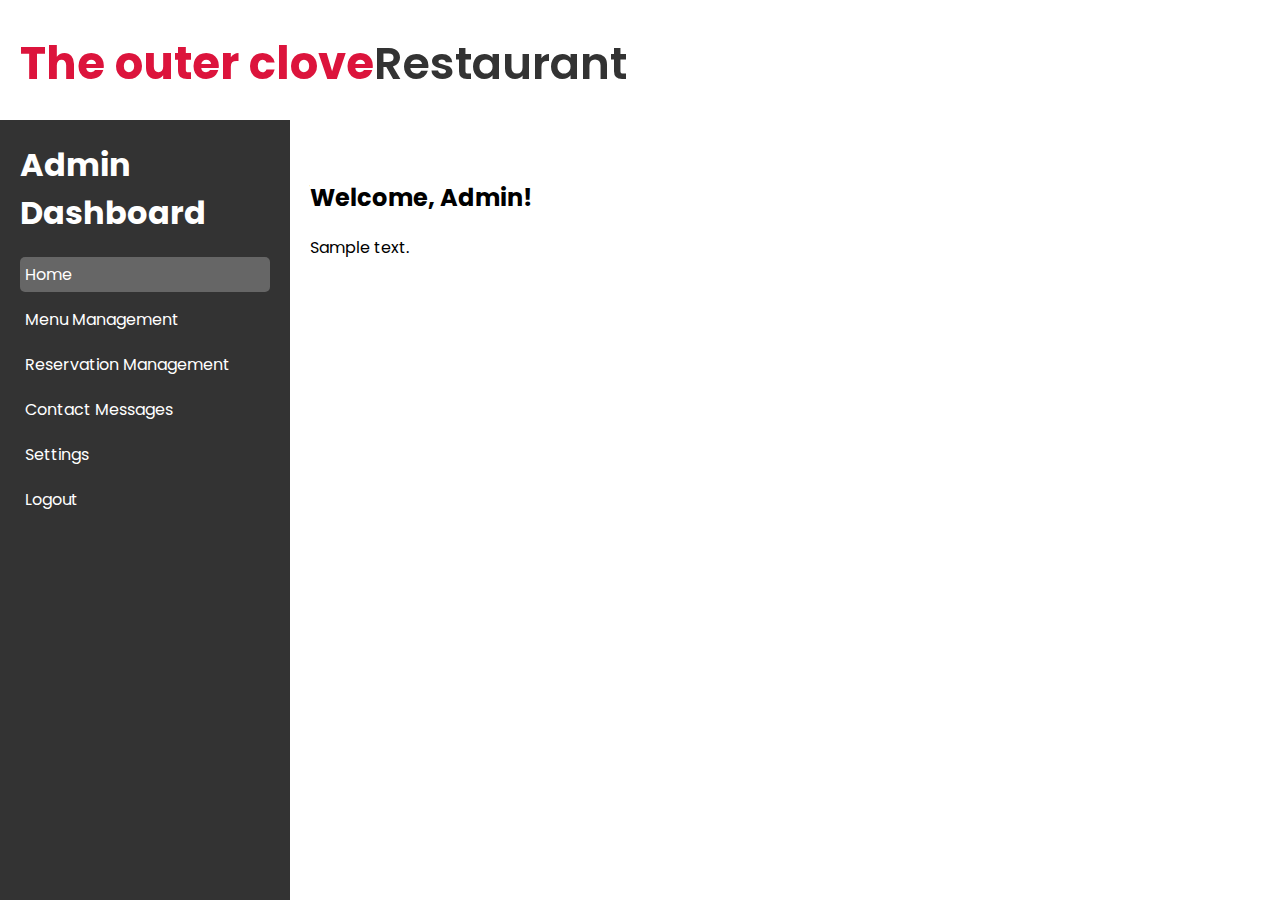
<file: Admin.php.html>
<!DOCTYPE html>
<html>
<head>
  <title>Admin Dashboard</title>
  <link rel="stylesheet" type="text/css" href="css/Admin.css">
</head>
<body>
  <div class="header">
	<h1 class="title"><span>The outer clove</span>Restaurant</h1>
  </div>
  <div class="sidebar">
    <h1>Admin Dashboard</h1>
    <ul>
      <li><a href="#" class="active">Home</a></li>
      <li><a href="#">Menu Management</a></li>
      <li><a href="#">Reservation Management</a></li>
      <li><a href="#">Contact Messages</a></li>
      <li><a href="#">Settings</a></li>
      <li><a href="Login.php">Logout</a></li>
    </ul>
  </div>
  <div class="content">
    <h2>Welcome, Admin!</h2>
    <p>Sample text.</p>
  </div>
</body>
</html>
</file>
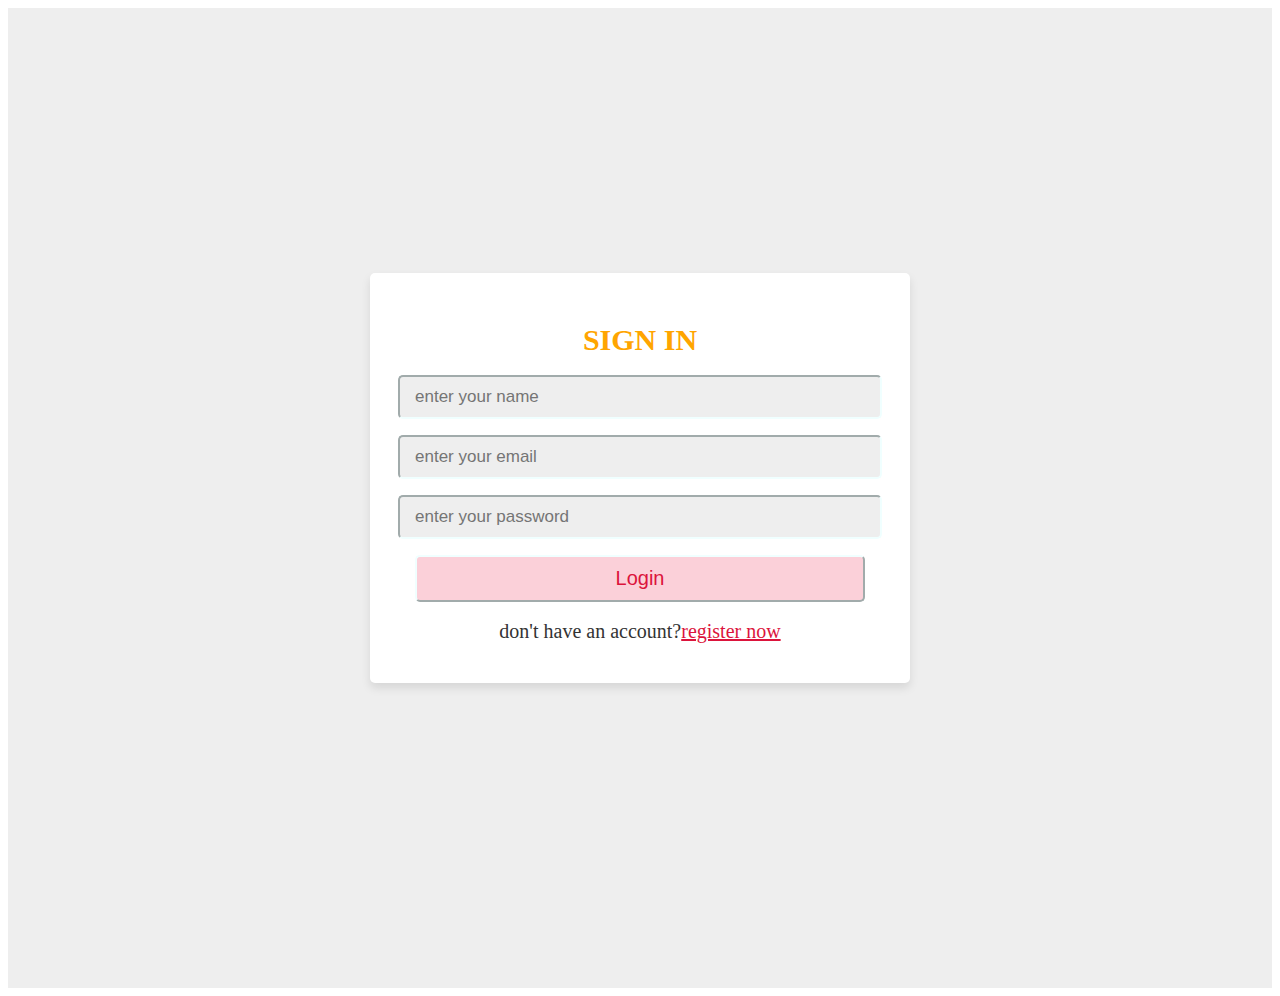
<file: Login.html>
<!doctype html>
<html>
<head>
<meta charset="utf-8">
<title>Login Form</title>
		
	<link rel="stylesheet" href="css/Register_Login.css">
	<style>
		@charset "utf-8";
/* CSS Document */
@import url('https://fonts.googleapis.com/css2?family=Poppins:ital,wght@0,100;0,200;0,300;0,400;0,500;0,600;0,700;0,900;1,900&display=swap');
.form-container{
	min-height: 100vh;
	display: flex;
	align-items: center;
	justify-content: center;
	padding: 20px;
	padding-bottom: 60px;
	background: #eee;
}

form{
	padding: 20px;
	border-radius: 5px;
	box-shadow: 0 5px 10px rgba(0,0,0,0.1);
	background: #fff;
	text-align: center;
	width: 500px;
	font-family: cursive;
}

form h3{
	font-size: 30px;
	text-transform: uppercase;
	margin-bottom: 10px;
	color: #FA696C;
}

form input,
form select{
	width: 90%;
	padding: 10px 15px;
	font-size: 17px;
	margin: 8px 0;
	background: #eee;
	border-radius: 5px;
	border-color: azure;
}

form select option{
	background: #fff;
}

form .form-btn{
	background: #fbd0d9;
	color: crimson;
	text-transform: capitalize;
	font-size: 20px;
	cursor: pointer;
}

form .form-btn:hover{
	color: #fff;
	transition: 0.5s ease;	
}

p{
	margin-top: 10px;
	font-size: 20px;
	color: #333;
}

p a{
	color: crimson;
}
	</style>
</head>

<body>
	
	<div class="form-container">
	<form action="" method="post">
		<h3  style="color: orange;">sign in</h3>
		<input type="text" name="name" required placeholder="enter your name">
		<input type="email" name="email" required placeholder="enter your email">
		<input type="password" name="password" required placeholder="enter your password">
		<input type="submit" name="submit" value="login" class="form-btn">
		<p>don't have an account?<a href="Register.html">register now</a></p>
		</form>
	</div>
</body>
</html>
</file>
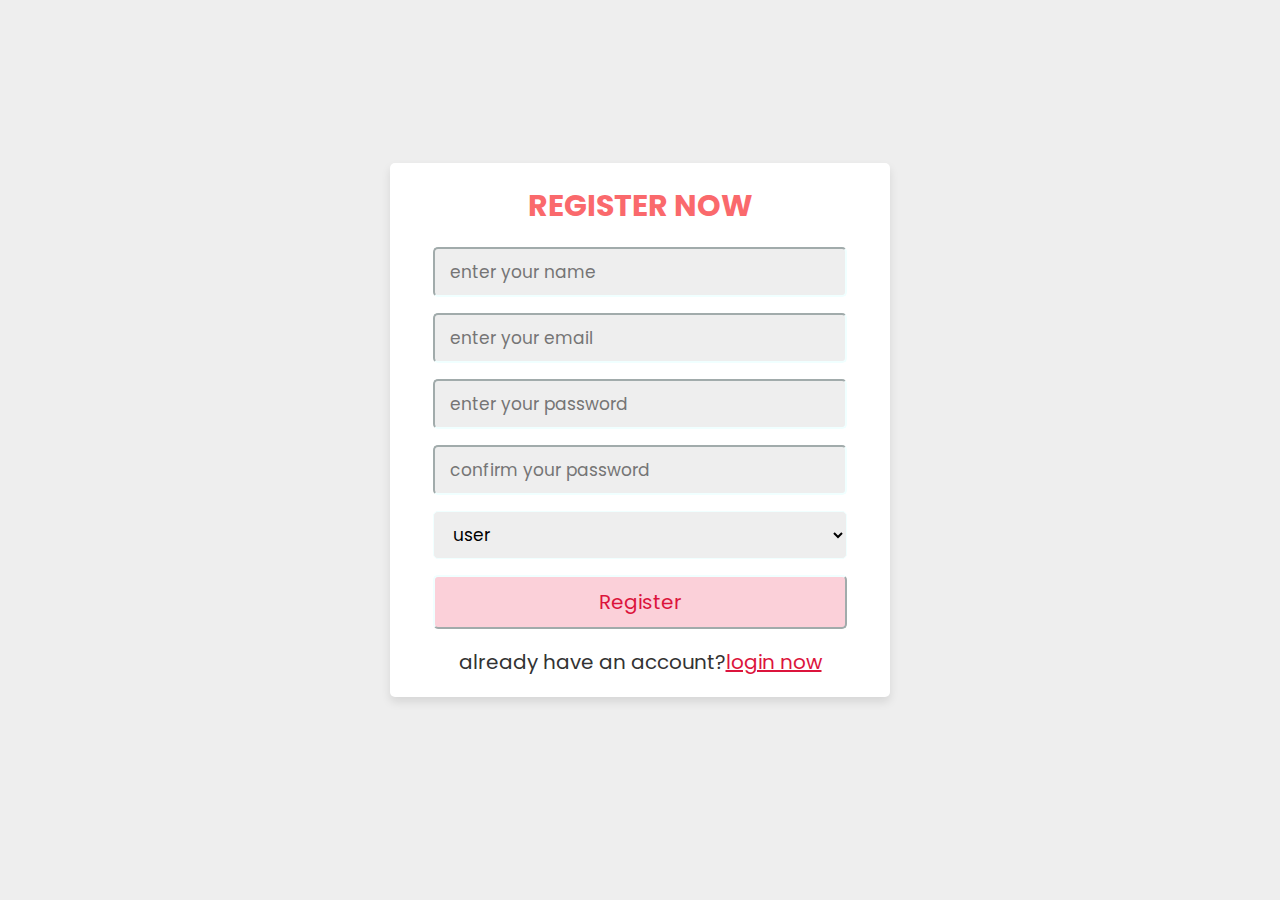
<file: Register.html>
<!doctype html>
<html>
<head>
<meta charset="utf-8">
<title>Register Form</title>
		
	<link rel="stylesheet" href="css/Register_Login.css">
	<style>
        @charset "utf-8";
/* CSS Document */
@import url('https://fonts.googleapis.com/css2?family=Poppins:ital,wght@0,100;0,200;0,300;0,400;0,500;0,600;0,700;0,900;1,900&display=swap');

*{
  font-family: 'Poppins', sans-serif;
  margin: 0;
  padding: 0;
  box-sizing: border-box;
  

}


.header {
  color: #fff;
  padding: 0px 20px;
  position: fixed;
  top: 0;
  left: 0;
  width: 100%;
  z-index: 1;
}


.nav-bar {
  display: flex;
  align-items: center;
  justify-content: space-between;
  padding: 0px 50px 5px 0px;
      background-color: rgb(61, 61, 61);
      width: 100%;
}


.nav-bar .title {
  color: #fff;
  font-size: 50px;
  font-weight: 600;
  padding: 0px 30px;
}

span {
  color: orange;
  font-weight: bold;
  border-radius: 2px;
}


.page li {
  list-style: none;
  display: inline-block;
}


.page li a {
  text-decoration: none;
  color: #fff;
  font-size: 150%;
  font-weight: 600;
  margin-left: 25px;
  transition: .4s ease;
}


.page li a:hover {
  color: orange;
  cursor: pointer;
}

.container {
  height: calc(100vh - 40px);
  width: 100%;
  margin-top: 0px;
  margin-bottom: 0px;
  background-color: whitesmoke;;
  position: relative;
  overflow: auto;
}

.container::before {
  content: "";
  display: block;
  position: fixed;
  top: 0;
  right: 0;
  bottom: 0;
  left: 0;
  background-image: url("../img/Index_Wallpaper.jpg");
  background-size: cover;
  background-position: center;
  opacity: 0.1;
  pointer-events: none; 
  z-index: -1;
}


.page-title {
  text-align: center;
  font-size: 32px;
  color: #fff;
  margin-bottom: 30px;
}

.filter-wrapper {
  margin-top: 150px;
  display: flex;
  justify-content: center;
}


.filter_button{
	display: flex;
	align-items: center;
	flex-wrap: wrap;
	gap: 10px;
    justify-content: center; 
}


button{
	padding: 10px 20px;
	font-size: 15px;
	background:rgb(255, 51, 51);
    color: whitesmoke;	
    border: none;
    border-radius: 10px;
}

button:hover{
    color: crimson;
	cursor: pointer;
}

.filter_button button.filter-active {
  background: orange;
  color: #fff;
}


.menu{
	padding: 20px 20px;
	margin-top: 0px;
	display: flex;
	gap: 20px;
	flex-wrap: wrap;
}

.menu .itemBox{
	flex-grow: 1;
    box-shadow: rgba(0, 0, 0, 0.25) 0px 54px 55px, rgba(0, 0, 0, 0.12) 0px -12px 30px, rgba(0, 0, 0, 0.12) 0px 4px 6px, rgba(0, 0, 0, 0.17) 0px 12px 13px, rgba(0, 0, 0, 0.09) 0px -3px 5px;
    border: 1px solid rgb(204, 204, 204);
	flex-basis: 300px;
	background-color:rgb(215, 215, 215);
	padding: 3px;
	border-radius: 8px;
	cursor: pointer;
	transition: 0.2s ease;
    text-align: center;
    padding: 1rem;
}
.itemBox:hover{

    background-color: orange;
}

.menu .itemBox img{
	width: 80%;
	height: 170px;
	object-fit: cover;
	border-radius: 70px; 

}


.itemBox.hide{
	display: none;
}




.item-body{
	padding: 15 20 20;
	
}

.item-title {
    font-size: 20px;
    margin-bottom: 0px;
    font-weight: bold;
}


.item-price {
    font-size: 17px;
}

.basket{
    margin: 20px;
    background-color: #fff;
    padding: 1px 10px;
    border-radius: 5px;
    font-size: 19px;
}



    </style>
</head>

<body>
	
	<div class="form-container">
	<form action="" method="post">
		<h3>register now</h3>
		<input type="text" name="name" required placeholder="enter your name">
		<input type="email" name="email" required placeholder="enter your email">
		<input type="password" name="password" required placeholder="enter your password">
		<input type="password" name="cpassword" required placeholder="confirm your password">
		<select name="user_type">
		<option value="user">user</option>
		<option value="admin">admin</option>
		</select>
		<input type="submit" name="submit" value="register" class="form-btn">
		<p>already have an account?<a href="Login.html">login now</a></p>
		</form>
	</div>
</body>
</html>
</file>
<file: css/Admin.css>
@import url('https://fonts.googleapis.com/css2?family=Poppins:ital,wght@0,100;0,200;0,300;0,400;0,500;0,600;0,700;0,900;1,900&display=swap');
*{
  font-family: 'Poppins', sans-serif;

}
body {
  margin: 0;
  padding: 0;
  font-family: 'Poppins', sans-serif;
}

.header {
  color: #fff;
  padding: 0px 20px;
  position: fixed;
  top: 0;
  left: 0;
  width: 100%;
}

.header .title {
  color: #333333;
  font-size: 45px;
  font-weight: 600;
  padding: 0px 0px;
}

span {
  color: crimson;
  font-weight: bold;
  border-radius: 2px;
}

.sidebar {
  background-color: #333;
  color: #fff;
  width: 250px;
  height: 100%;
  padding: 0px 20px;
  position: fixed;
}

.sidebar h1 {
  margin-bottom: 20px;
}

.sidebar ul {
  list-style: none;
  padding: 0;
}

.sidebar li {
  margin-bottom: 10px;
}

.sidebar a {
  text-decoration: none;
  color: #fff;
  display: block;
  padding: 5px;
  border-radius: 5px;
}

.sidebar a:hover {
  background-color: #555;
}

.sidebar .active {
  background-color: #666;
}

.content {
  margin-top: 120px;
  margin-left: 270px;
  padding: 40px;
}
</file>
<file: css/Register_Login.css>
@charset "utf-8";
/* CSS Document */
@import url('https://fonts.googleapis.com/css2?family=Poppins:ital,wght@0,100;0,200;0,300;0,400;0,500;0,600;0,700;0,900;1,900&display=swap');
.form-container{
	min-height: 100vh;
	display: flex;
	align-items: center;
	justify-content: center;
	padding: 20px;
	padding-bottom: 60px;
	background: #eee;
}

form{
	padding: 20px;
	border-radius: 5px;
	box-shadow: 0 5px 10px rgba(0,0,0,0.1);
	background: #fff;
	text-align: center;
	width: 500px;
	font-family: cursive;
}

form h3{
	font-size: 30px;
	text-transform: uppercase;
	margin-bottom: 10px;
	color: #FA696C;
}

form input,
form select{
	width: 90%;
	padding: 10px 15px;
	font-size: 17px;
	margin: 8px 0;
	background: #eee;
	border-radius: 5px;
	border-color: azure;
}

form select option{
	background: #fff;
}

form .form-btn{
	background: #fbd0d9;
	color: crimson;
	text-transform: capitalize;
	font-size: 20px;
	cursor: pointer;
}

form .form-btn:hover{
	color: #fff;
	transition: 0.5s ease;	
}

p{
	margin-top: 10px;
	font-size: 20px;
	color: #333;
}

p a{
	color: crimson;
}
</file>
